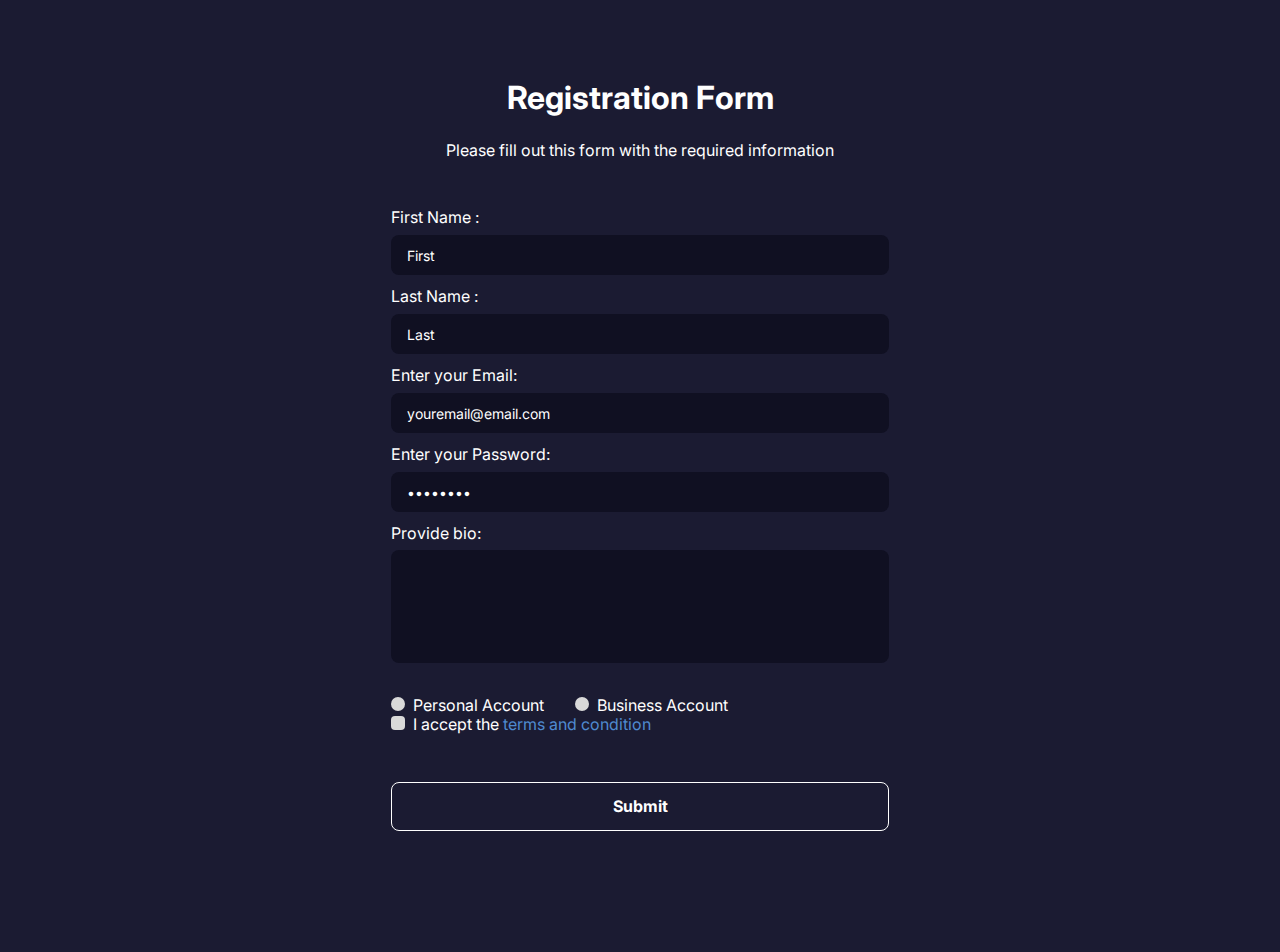
<file: index.html>
<!DOCTYPE html>
<html>
    <head>
        <title>Registration Form</title>
        <meta charset="utf-8">
        <meta name="viewport" content="width=device-width, intial-scale=1">
        <link rel="stylesheet" href="style.css">
        <link rel="preconnect" href="https://fonts.googleapis.com">
        <link rel="preconnect" href="https://fonts.gstatic.com" crossorigin>
        <link href="https://fonts.googleapis.com/css2?family=Inter:wght@400;700&display=swap" rel="stylesheet">
        <script src="http://code.jquery.com/jquery-2.1.0.min.js"></script>
    </head>
    <body>
        <div class="container">
            <div class="wrapper">
                <h1>Registration Form</h1>
                <h2 style="margin-bottom:48px">Please fill out this form with the required information</h2>
                <!-- Fill outs -->
                <form action="https://register-demo.freecodecamp.org">
                    <label for="fname">First Name :</label>
                    <div class="flexbox">
                        <input type="text" id="fname" name="fname" value="First" style="margin-bottom:12px" required>
                    </div>

                    <label for="lname">Last Name :</label>
                    <div class="flexbox">
                        <input type="text" id="lname" name="lname" value="Last" style="margin-bottom:12px" required>
                    </div>

                    <label for="email">Enter your Email:</label>
                    <div class="flexbox">
                        <input type="email" id="email" name="email" value="youremail@email.com" style="margin-bottom:12px" required>
                    </div>

                    <label for="pwd">Enter your Password:</label>
                    <div class="flexbox">
                        <input type="password" id="pwd" name="pwd" value="password" style="margin-bottom:12px" required>
                    </div>
                    <label for="bio">Provide bio:</label>
                    <div class="flexbox">
                        <textarea rows="50" cols="50" id="bio" value="your bio" name="bio" required></textarea>
                    </div>
                    <!-- Buttons -->

                    <input type="radio" id="r1" name="radio">
                    <label for="r1">Personal&nbspAccount</label>
                    <span class="space"></span>
                    <input type="radio" id="r2" name="radio">
                    <label for="r2">Business&nbspAccount</label>
                    <br>
                    <input type="checkbox" name="c1" id="c1" required><label for="c1">I accept the <a href="terms.html" target="_blank">terms and condition</a></label>

                    <input type="submit" value="Submit" class="submitform">
                </form>
                <div class="bottom"></div>
            </div>
        </div>
    </body>
</html>
</file>
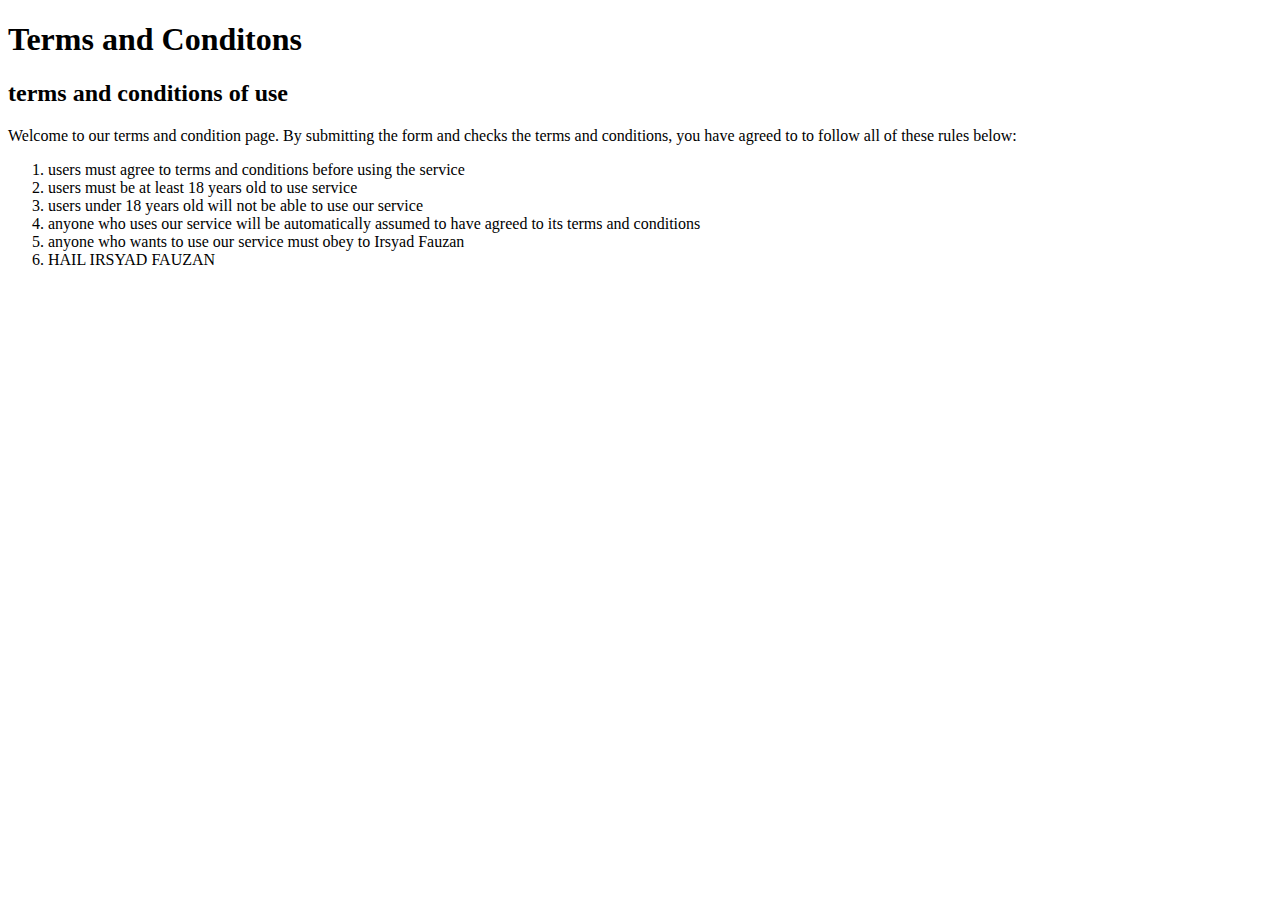
<file: terms.html>
<!DOCTYPE html>
<html>
    <head>
        <title>Terms and Conditions</title>
        <meta charset="utf-8">
    </head>
    <body>
        <h1>Terms and Conditons</h1>
        <h2>terms and conditions of use</h2>
        <p>Welcome to our terms and condition page. By submitting the form and checks the terms and conditions, you have agreed to to follow
            all of these rules below:
        </p>
        <ol>
            <li>
                users must agree to terms and conditions before using the service
            </li>
            <li>
                users must be at least 18 years old to use service
            </li>
            <li>
                users under 18 years old will not be able to use our service
            </li>
            <li>
                anyone who uses our service will be automatically assumed to have agreed to its terms and conditions
            </li>
            <li>
                anyone who wants to use our service must obey to Irsyad Fauzan
            </li>
            <li>
                HAIL IRSYAD FAUZAN
            </li>
        </ol>

    </body>
</html>
</file>
<file: style.css>
html {
    background-color: #1B1B32;
}

body {
    background-color: #1B1B32;
    margin:auto;
    justify-content: center;
}

.formi {

}

.flexbox {
  display:flex;
}

.wrapper {
  max-width:498px;
  margin:auto;
}

h1 {
    font-family:'Inter';
    font-style: normal;
    font-weight: 700;
    font-size: 32px;
    line-height: 39px;
    color:white;
    justify-content: center;
    text-align:center;
    margin-top:0;
    padding-top:78px;
    margin-bottom:24px;
}

h2 {
    font-family: 'Inter';
    font-style: normal;
    font-weight: 400;
    font-size: 16px;
    line-height: 19px;
    color:white;
    text-align:center;
}

p {
    font-family: 'Inter';
    font-style: normal;
    font-weight: 400;
    font-size: 16px;
    line-height: 19px;
    color:white;
}

a {
    font-family: 'Inter';
    font-style: normal;
    font-weight: 400;
    font-size: 14px;
    line-height: 17px;
    color:#4F8ACF;
    }

span {
    font-family: 'Inter';
    font-style: normal;
    font-weight: 400;
    font-size: 16px;
    line-height: 19px;
    color:#4F8ACF;
}   

input[type=text] {
    width:94%;
    padding:12px 16px 11px 16px;
    margin: 8px 0;
    border-radius: 8px;
    background-color:#101022;
    border:none;
    font-family: 'Inter';
    font-style: normal;
    font-weight: 400;
    font-size: 14px;
    line-height: 17px;
    color: white;
}

input[type=password] {
  width: 94%;
  padding:12px 16px 11px 16px;
  margin: 8px 0;
  display: inline-block;
  border-radius: 8px;
  background-color:#101022;
  border:none;
  font-family: 'Inter';
  font-style: normal;
  font-weight: 400;
  font-size: 14px;
  line-height: 17px;
  color: white;
}

input[type=email] {
  width: 94%;
  padding:12px 16px 11px 16px;
  margin: 8px 0;
  display: inline-block;
  border-radius: 8px;
  background-color:#101022;
  border:none;
  font-family: 'Inter';
  font-style: normal;
  font-weight: 400;
  font-size: 14px;
  line-height: 17px;
  color: white;
}

label {
    font-family: 'Inter';
    font-style:normal;
    font-weight: 400;
    font-size: 16px;
    line-height: 19px;
    color:white;
}

#bio{
    height:90px;
    width: 94%;
    padding:12px 16px 11px 16px;
    background:#101022;
    border-radius:8px;
    border:none;
    margin-top:7px;
    margin-bottom:33px;
    resize: none;
    font-family: 'Inter';
    font-style: normal;
    font-weight: 400;
    font-size: 14px;
    line-height: 17px;
    color: white;
}

input[type=radio],
input[type=checkbox]{
  /* hide original inputs */
  visibility: hidden;
  position: absolute;
}
input[type=radio] + label,
input[type=checkbox] + label{
  cursor:pointer;
}
input[type=radio] + label:before,
input[type=checkbox] + label:before{
  height:14px;
  margin-right: 8px;
  content: " ";
  display:inline-block;
  vertical-align: baseline;
  transition: 0.3s;
  border-radius:10px;
  transition: 0.3s;
  background:#D9D9D9;
}

/* CUSTOM RADIO AND CHECKBOX STYLES */
/* DEFAULT */
input[type=radio] + label:before{
  border-radius:50%;
  width:14px;
}
input[type=checkbox] + label:before{
  border-radius:4px;
  width:14px;
}
/* CHECKED */
input[type=radio]:checked + label:before{
  box-shadow: inset 0 -1px 3px #e4e4e4, inset 0 0 1px #222, inset 0 0 0 3px indianred;
}
input[type=checkbox]:checked + label:before{
  box-shadow: inset 0 -1px 3px #e4e4e4, inset 0 0 1px #222, inset 0 0 0 3px indianred;
}

.accept {
  margin-top:32px;
  margin-bottom:48px;
}

.space {
  margin-left:27px;
}

.bottom {
  padding-bottom:121px;
}

.submitform {
  border: 1px solid #FFFFFF;
  border-radius: 8px;
  background-color:transparent;
  width:100%;
  line-height: 45px;
  text-align:center;
  text-decoration:none;
  display:inline-block;
  color:white;
  font-family: 'Inter';
  font-style: normal;
  font-weight: 700;
  font-size: 16px;
  text-align: center;
  margin-top:48px;
}

.submitform:hover{
  background-color:indianred;
  transition:0.3s;
  cursor:pointer;
}

br {
  display:block;
  content:'';
  margin-top:32px;
}

a:link {
  text-decoration:none;
  font-family: 'Inter';
  font-style: normal;
  font-weight: 400;
  font-size: 16px;
  line-height: 19px;
  color:#4F8ACF;
}
</file>
